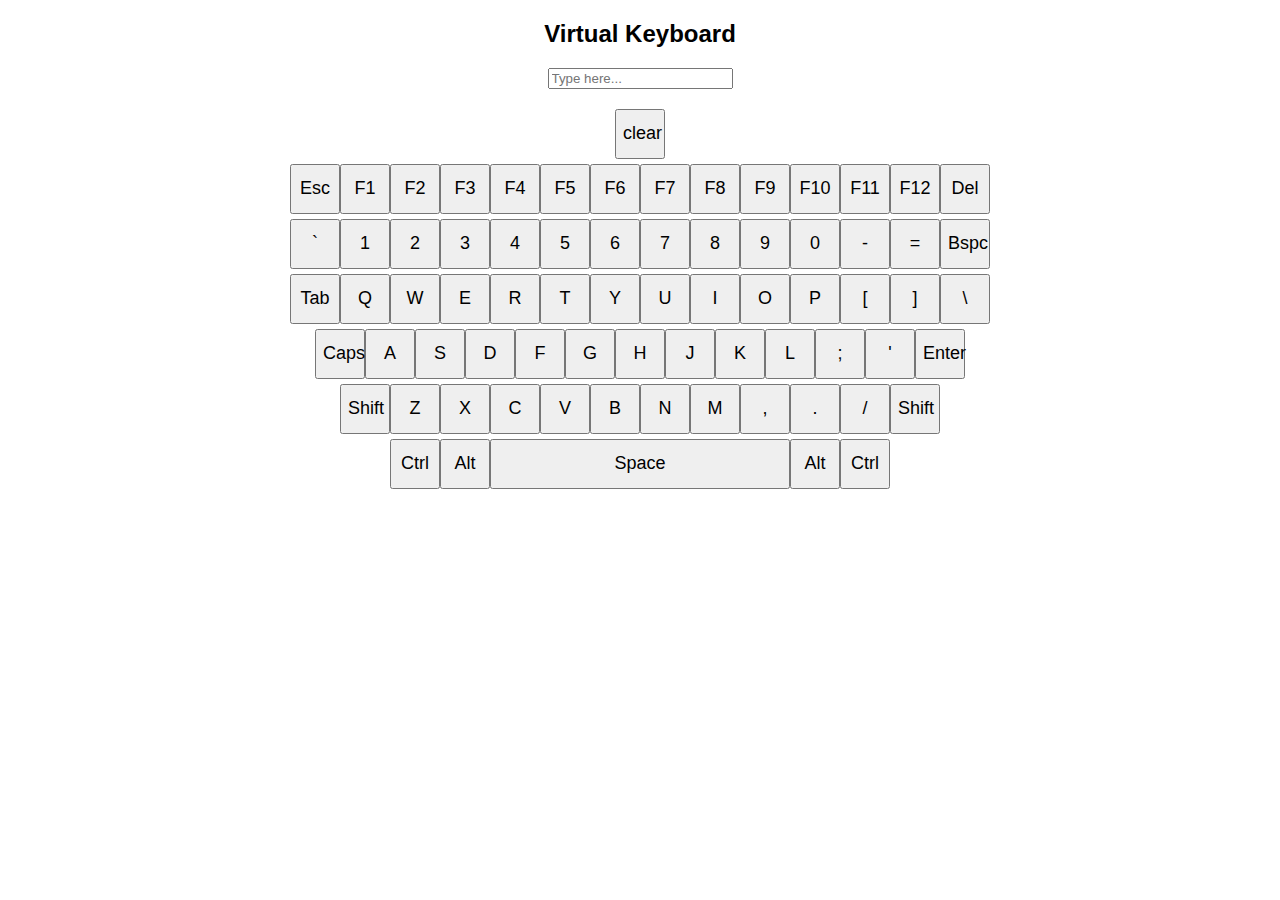
<file: index.html>
<!DOCTYPE html>
<html lang="en">
<head>
    <meta charset="UTF-8">
    <meta name="viewport" content="width=device-width, initial-scale=1.0">
    <title>Virtual Keyboard</title>
    <link rel="stylesheet" href="styles.css">
</head>
<body>
    <h2>Virtual Keyboard</h2>
    <input type="text" id="textInput" placeholder="Type here..." readonly>
    <div id="keyboard"></div>
    <script src="script.js"></script>
</body>
</html>
</file>
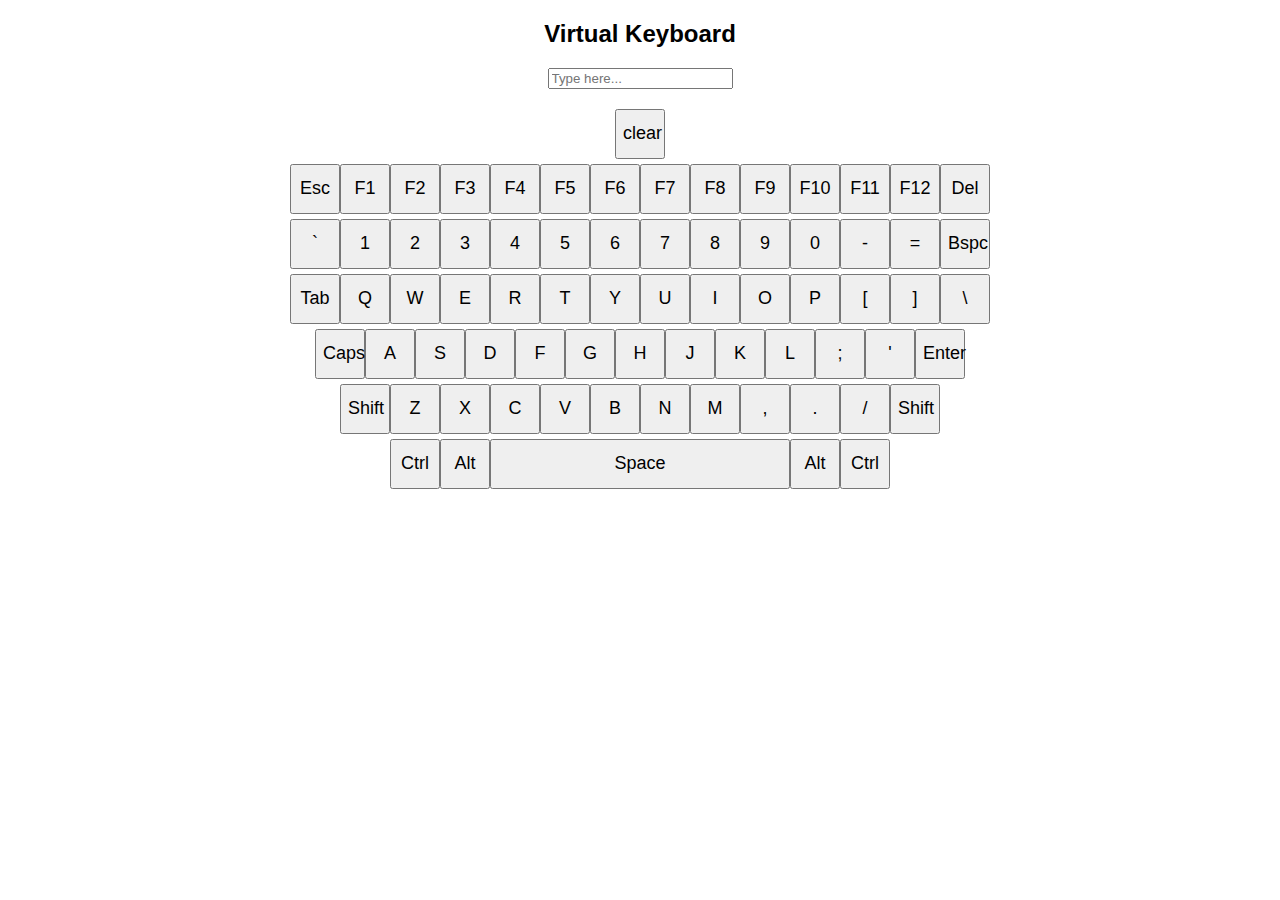
<file: keyboard.html>
<!DOCTYPE html>
<html lang="en">
<head>
    <meta charset="UTF-8">
    <meta name="viewport" content="width=device-width, initial-scale=1.0">
    <title>Virtual Keyboard</title>
    <link rel="stylesheet" href="keyboard.css">
</head>
<body>
    <h2>Virtual Keyboard</h2>
    <input type="text" id="textInput" placeholder="Type here..." readonly>
    <div id="keyboard"></div>
    <script src="keyboard.js"></script>
</body>
</html>
</file>
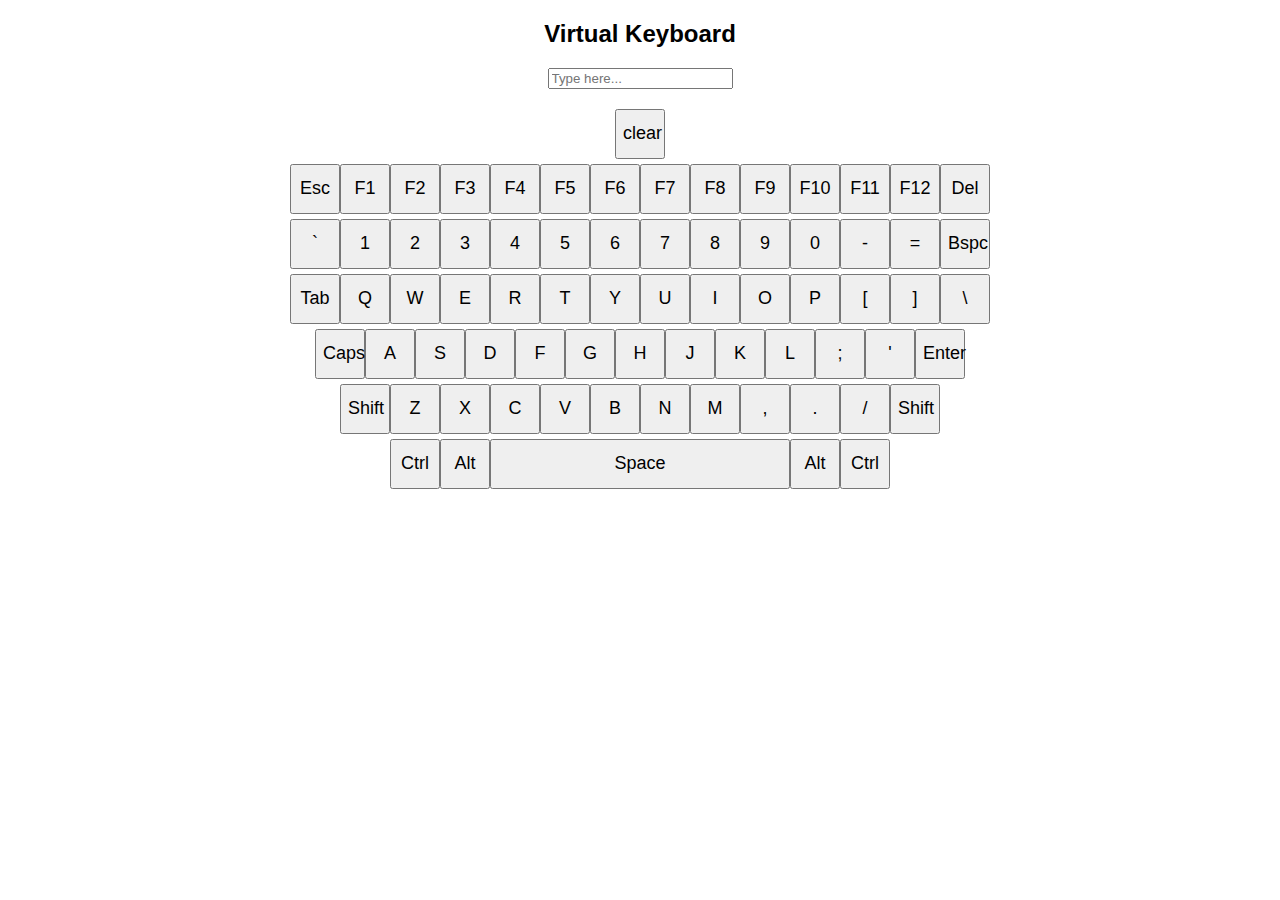
<file: .github/keyboard.html>
<!DOCTYPE html>
<html lang="en">
<head>
    <meta charset="UTF-8">
    <meta name="viewport" content="width=device-width, initial-scale=1.0">
    <title>Virtual Keyboard</title>
    <link rel="stylesheet" href="keyboard.css">
</head>
<body>
    <h2>Virtual Keyboard</h2>
    <input type="text" id="textInput" placeholder="Type here..." readonly>
    <div id="keyboard"></div>
    <script src="keyboard.js"></script>
</body>
</html>
</file>
<file: styles.css>
body {
    text-align: center;
    font-family: Arial, sans-serif;
}

#keyboard {
    display: flex;
    flex-wrap: wrap;
    max-width: 700px; 
    margin: 20px auto;
    gap: 5px;
    justify-content: center;
}

button {
    width: 50px;
    height: 50px;
    font-size: 18px;
    cursor: pointer;
    text-align: center;
}

.space {
    width: 300px; 
}
</file>
<file: keyboard.css>
body {
    text-align: center;
    font-family: Arial, sans-serif;
}

#keyboard {
    display: flex;
    flex-wrap: wrap;
    max-width: 700px; 
    margin: 20px auto;
    gap: 5px;
    justify-content: center;
}

button {
    width: 50px;
    height: 50px;
    font-size: 18px;
    cursor: pointer;
    text-align: center;
}

.space {
    width: 300px; 
}
</file>
<file: .github/keyboard.css>
body {
    text-align: center;
    font-family: Arial, sans-serif;
}

#keyboard {
    display: flex;
    flex-wrap: wrap;
    max-width: 700px; 
    margin: 20px auto;
    gap: 5px;
    justify-content: center;
}

button {
    width: 50px;
    height: 50px;
    font-size: 18px;
    cursor: pointer;
    text-align: center;
}

.space {
    width: 300px; 
}
</file>
